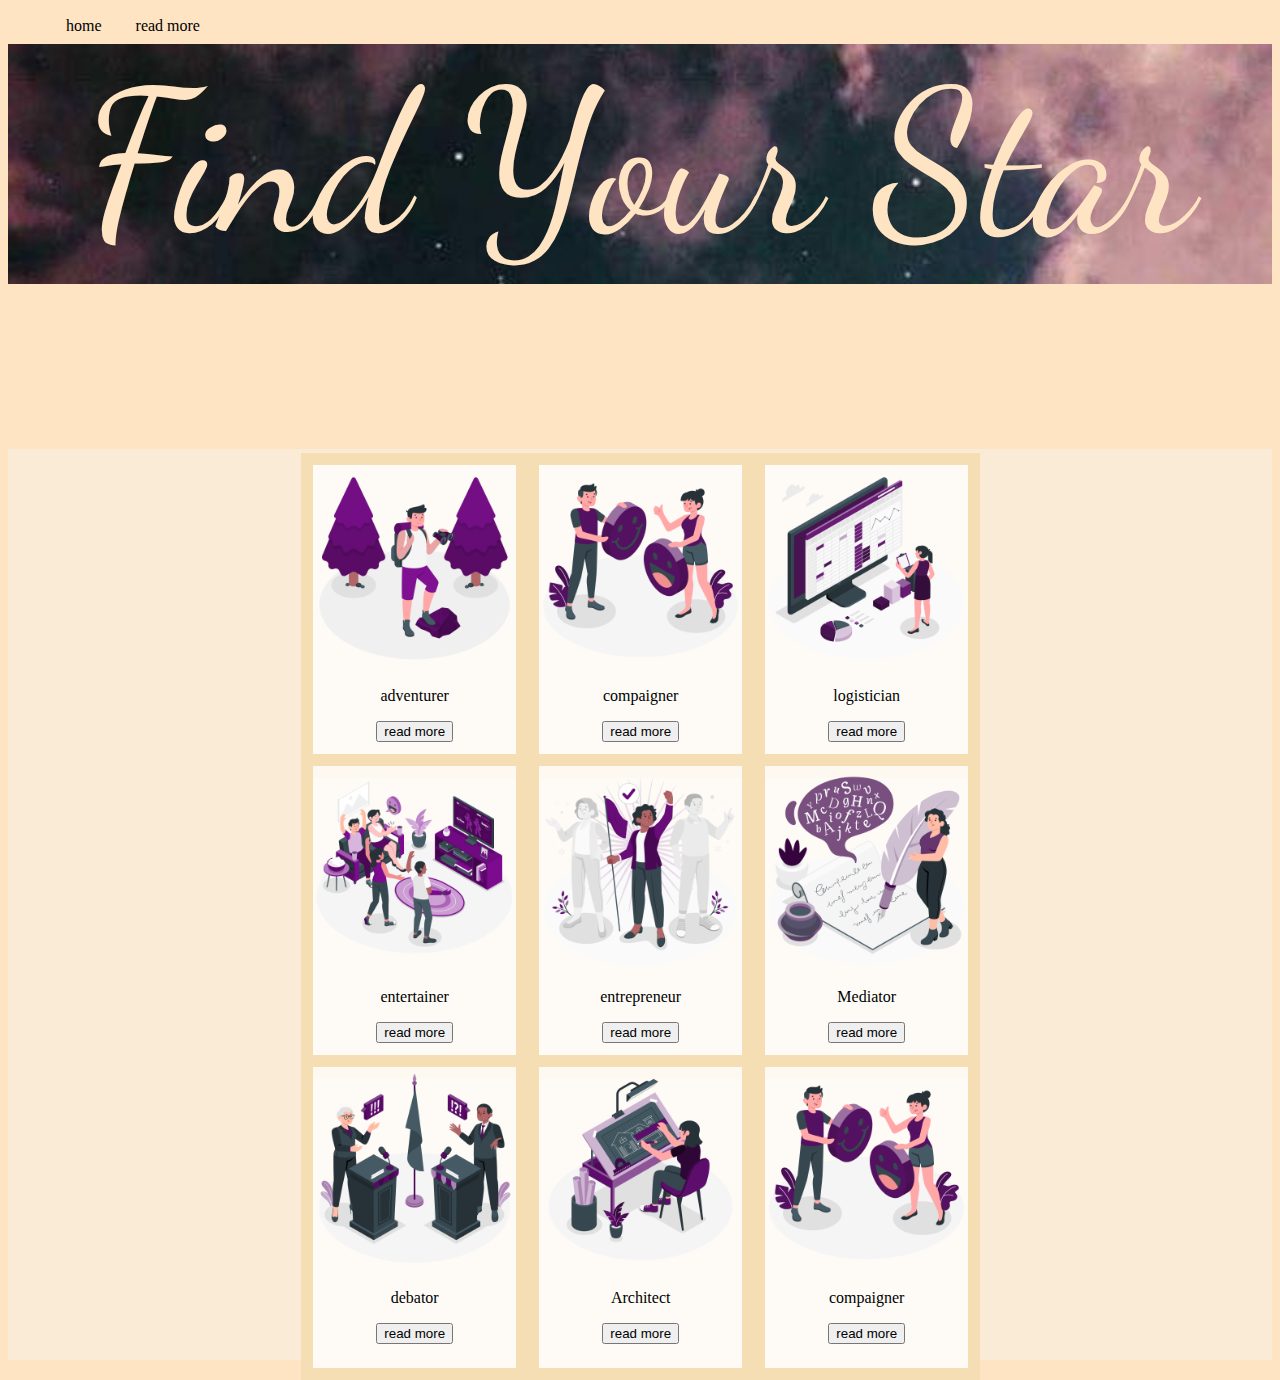
<file: readmore.html>
<!DOCTYPE html>
<html lang="en">
<head>
    <link rel="preconnect" href="https://fonts.googleapis.com">
<link rel="preconnect" href="https://fonts.gstatic.com" crossorigin>
<link href="https://fonts.googleapis.com/css2?family=Dancing+Script&display=swap" rel="stylesheet">
    <meta charset="UTF-8">
    <meta http-equiv="X-UA-Compatible" content="IE=edge">
    <meta name="viewport" content="width=device-width, initial-scale=1.0">
    <link rel="stylesheet" href="style2.css">
    <script src="./main.js"></script>
    <script
  src="https://code.jquery.com/jquery-3.6.3.js"
  integrity="sha256-nQLuAZGRRcILA+6dMBOvcRh5Pe310sBpanc6+QBmyVM="
  crossorigin="anonymous"></script>
    <script
  src="https://code.jquery.com/jquery-3.6.3.js"
  integrity="sha256-nQLuAZGRRcILA+6dMBOvcRh5Pe310sBpanc6+QBmyVM="
  crossorigin="anonymous"></script>
    <title>Find Your Star</title>
    <body>
        
        <div class="menu"><ul>
            <li><a href="index.html"> home</a>
        </li>
        <li><a href="readmore.html">read more</a></li>
    </ul>
</div>
        <header id="title">Find Your Star</header>
        <div class="wrap">
         </div>  

        <div class="grid-container1" id="container1">
           <div class="grid-item1">
     <img src="./images/adventurer.png" alt="">
     <p>adventurer</p>
     <button id="btn1">read more</button>
           </div>
           <div class="grid-item1">
            <img src="./images/compaigner.png" alt="">
            <p>compaigner</p>
            <button id="btn2">read more</button>
                  </div>
                  <div class="grid-item1">
                    <img src="./images/logistician.png" alt="">
                    <p>logistician</p>
                    <button id="btn3">read more</button>
                          </div>
                          <div class="grid-item1">
                            <img src="./images/entertainer.png" alt="">
                            <p>entertainer</p>
                            <button id="btn4">read more</button>
                                  </div>
                                  <div class="grid-item1">
                                    <img src="./images/entrepreneur.png" alt="">
                                    <p>entrepreneur</p>
                                    <button id="btn5">read more</button>
                                          </div>
                                          <div class="grid-item1">
                                            <img src="./images/mediator.png" alt="">
                                            <p>Mediator</p>
                                            <button id="btn6">read more</button>
                                                  </div>
                                                  <div class="grid-item1">
                                                    <img src="./images/debator.png" alt="">
                                                    <p>debator</p>
                                                    <button id="btn7">read more</button>
                                                          </div>
                                                          <div class="grid-item1">
                                                            <img src="./images/Architect-amico.png" alt="">
                                                            <p>Architect</p>
                                                            <button id="btn8">read more</button>
                                                                  </div>
                                                                  <div class="grid-item1">
                                                                    <img src="./images/compaigner.png" alt="">
                                                                    <p>compaigner</p>
                                                                    <button id="btn9">read more</button>
                                                                          </div>
          </div>
          <script src="main2.js"></script>
    </body>
    </html>
</file>
<file: style2.css>
body{
    background-color: bisque;
}
.search{
    text-align: center;

}
#title{
    font-family: 'Dancing Script', cursive;
    text-align: center;
    font-size: 200px;
    background-color: antiquewhite;
    background-image: url("./images/backk.jpg");
    background-repeat: no-repeat;
    background-size: cover;
    color:bisque;
}
.menu{
    display: inline;
justify-content: center;
}
ul {
    display: inline;
    list-style-type: none;
    justify-content: center;
    margin: 0;
    padding: 0;
    width: 250px;
    background-color: bisque;
    display: flex; /* add this to make the list items display next to each other */
}

li {
    /* add this to remove default margin and padding */
    margin: 0;
    padding: 0;
}

li a {
    color: black;
    padding: 9px 17px;
    text-decoration: none;
    display: inline-block; /* add this to make the links display inline but still have block-level properties */
}

/* When the link is hovered on, its color will change */
li a:hover {
    background-color: white;
    color: black;
}
#list{
    height: 40px;
    width: 200px;
    border-radius: 20px;
} 
  .grid-container1 {
    display: grid;
    grid-template-columns: auto auto auto;
    background-color:antiquewhite;
    padding: 4px;
    transform: translate(0, 165px);
    justify-content: center;
  }
  .grid-item1 {
    background-color: rgba(255, 255, 255, 0.8);
    border: 12px solid wheat;
    text-align: center;
    grid-gap: 50px;
    height: 100%;
    width: 90%;
  }
  img{
      height: 100%;
      width: 100%;
      /* max-width: 210px; */
      height: 202px;
  }
</file>
